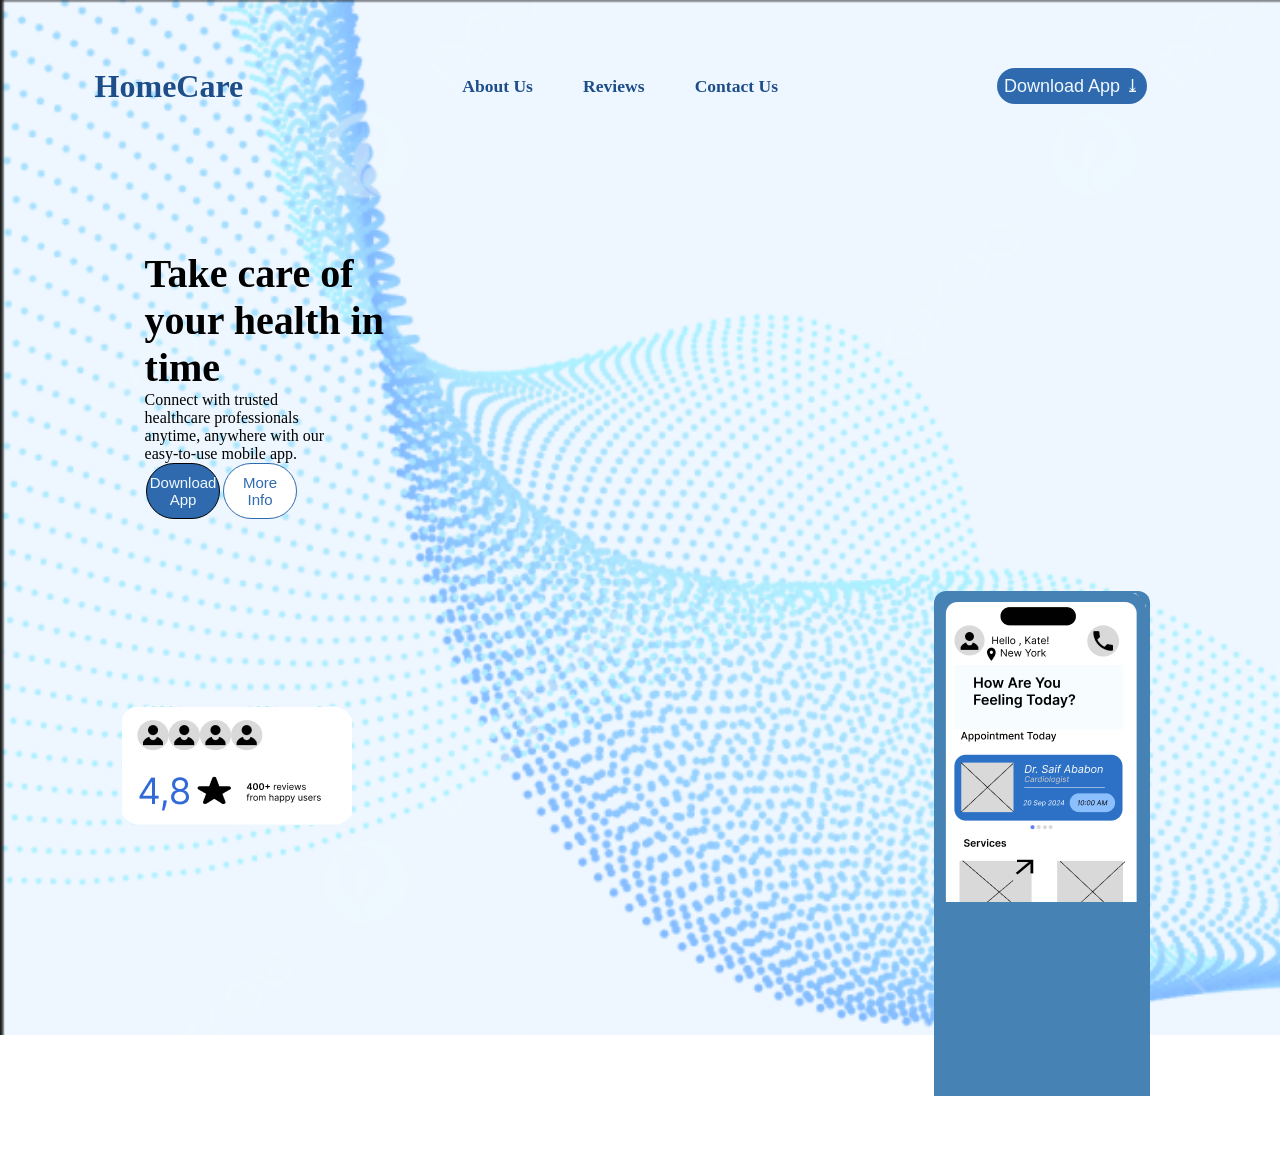
<file: Richard/index.html>
<!DOCTYPE html>
<html lang="pt-br">
<head>
    <meta charset="UTF-8">
    <meta name="viewport" content="width=device-width, initial-scale=1.0">
    <link rel="stylesheet" href="style.css">
    <title>Document</title>
</head>
<body>
    <header>
        <h1>HomeCare</h1>
        <div>
            <h3>About Us</h3>
            <h3>Reviews</h3>
            <h3>Contact Us</h3>
        </div>
        <button>
            <a href="#">Download App &#10515;</a>
        </button>
    </header>
    <main>
        <div class="esquerda">
            <div class="cima">
                <h2>Take care of your 
                    health in time</h2>
                <p>Connect with trusted healthcare professionals anytime, 
                    anywhere with our easy-to-use mobile app.</p>
                <div>
                    <button class="dowApp">Download App</button>
                    <button class="More">More Info</button>
                </div>
            </div>
            <div class="baixo">
                <div class="cartela">
                    <img src="./img/cartela.png" alt="">
                </div>
            </div>
        </div>
        <div class="direita">
            <div class="celular">
                <img src="./img/celular.png" alt="">
            </div>
        </div>
    </main>
    
</body>
</html>
</file>
<file: Richard/style.css>
*{
    padding: 0;
    margin: 0;
    box-sizing: border-box;
}

a {
    text-decoration: none;
    color: inherit;
}
button{
    border: none;

}

ul, ol, li{
    list-style: none;
}
body{
    height: 115vh;
    width: 100vw;
    padding-right: 10vw;
    padding-left: 7vw;
    padding-top: 2vw;
    background-image: url(./img/tela_de_fundo.png);
    background-size: cover;
    background-repeat: no-repeat;
    overflow: hidden;
}

header{
    display: flex;
    align-items: center;
    justify-content: space-between;
    color: #1D4E89;
    padding: 5px;
    height: 12%;
}
header div{
    display: flex;
    align-items: center;
    justify-content: space-between;
    width: 30%;
    font-size: 15px;
}

header button{
    display: flex;
    align-items: center;
    background-color: #2F6AAE;
    border-radius: 50px;
    padding: 7px;
    font-size: 18px;
    color: aliceblue;
}

main{
    height: 100%;
    display: flex;
}

.esquerda{
    width: 35%;
    align-items: flex-start;
    justify-content: center;
    flex-direction: column;
    display: flex;
    height: 100%;
    padding:  25px;

    
}

.cima{
    height: 50%;
    padding: 30px;
}

.cima h2{
    font-size: 40px;
}
.cima p{
    width: 69%;
}
.cima div{
    display: flex;
    width: 70%;
}

.cima div button{
    display: flex;
    justify-content: center;
    border-radius: 50px;
    padding: 10px;
    font-size: 15px;
    width: 40%;
    margin-inline: 1%;
    -webkit-border-radius: 50px;
    -moz-border-radius: 50px;
    -ms-border-radius: 50px;
    -o-border-radius: 50px;
}
.dowApp{
    background-color: #2F6AAE;
    border: 1px solid #000000;
    color: aliceblue;
}

.More {
    background-color: #ffffff;
    border: 1px solid #2F6AAE;
    color: #2F6AAE;
}


.baixo{
    height: 40%;
}

.cartela{
    width: 80%;
    height: 40%;
}

.direita{
    position: relative;
    width: 50%;
}

.celular{
    position: absolute;
    height: 50%;
    background-color: #4682b4;
    border-top-left-radius: 12px;
    border-top-right-radius: 12px;
    top: 44%;
    left: 89%;
}
</file>
